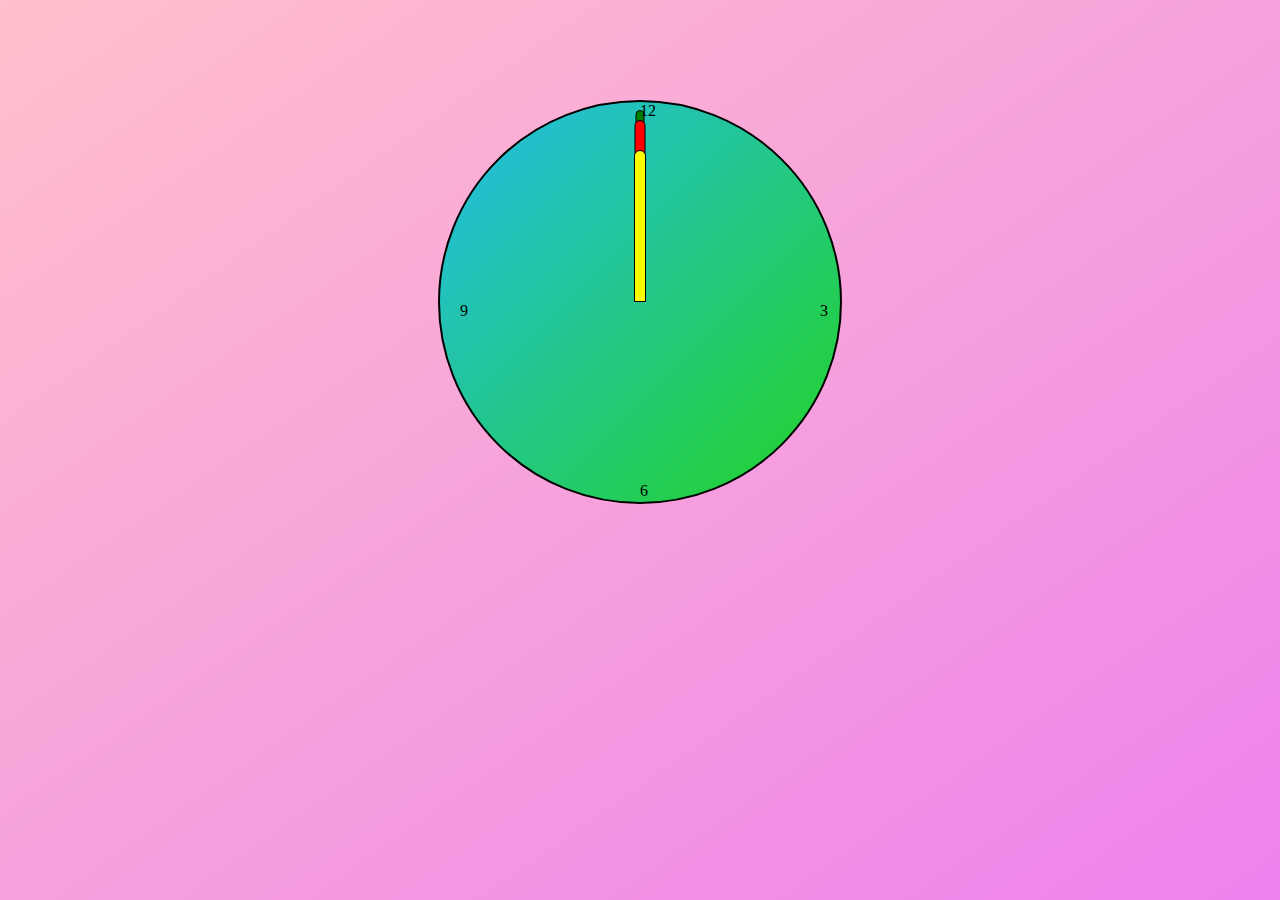
<file: index.html>
<html lang="en">

<head>
    <meta charset="UTF-8">
    <meta name="viewport" content="width=device-width, initial-scale=1.0">
    <title>analog clock</title>
    <link rel="stylesheet" href="clock.css">
    <style>

    </style>
</head>

<body>
    <div id="clock">
        <div class="clockFace">
            <div class="hand seconds"></div>
            <div class="hand minutes"></div>
            <div class="hand hours"></div>
            <div id="twelve">12</div>
            <div id="three">3</div>
            <div id="six">6</div>
            <div id="nine">9</div>
        </div>
        <script src="clock.js"></script>
    </div>
</body>

</html>
</file>
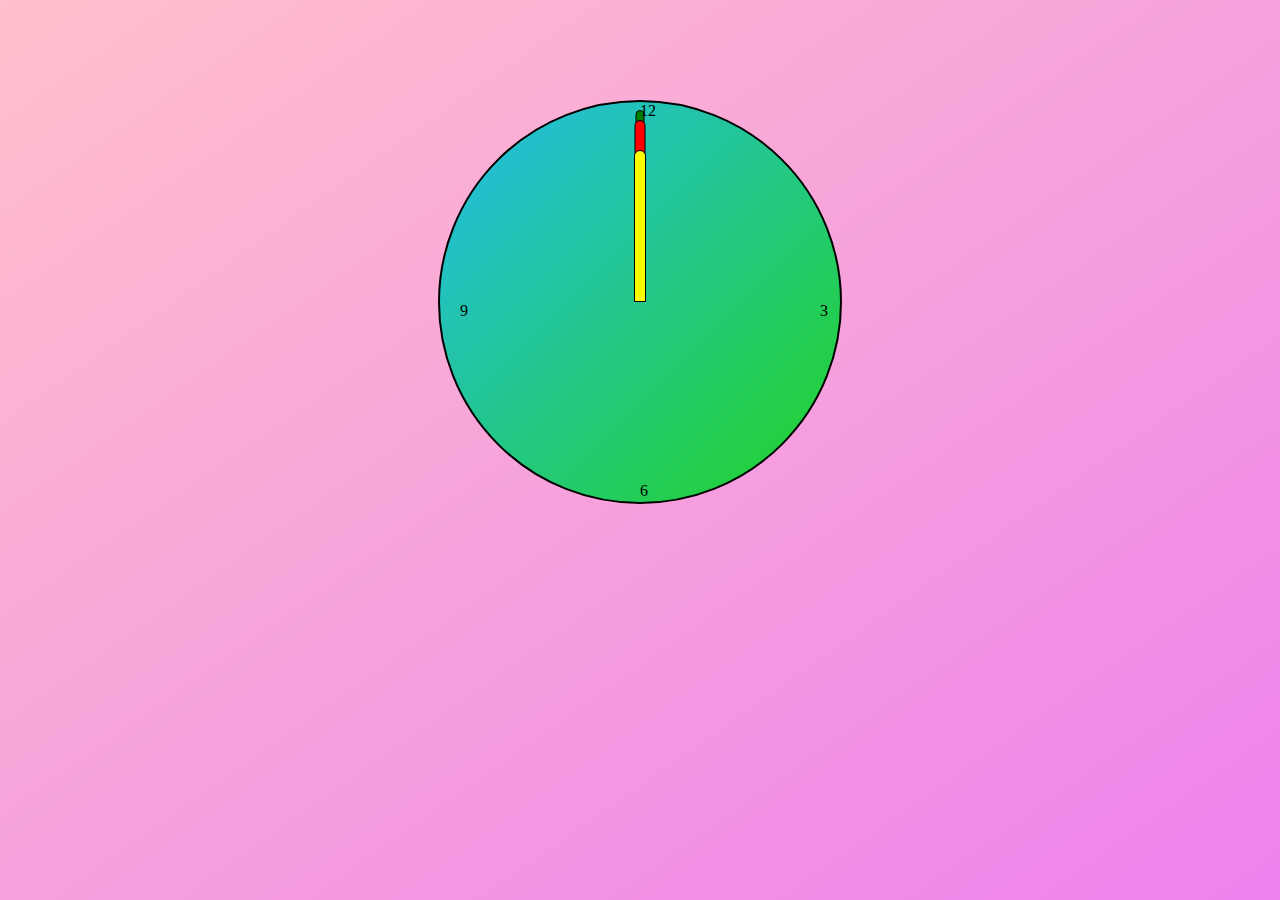
<file: samples.html>
<html lang="en">

<head>
    <meta charset="UTF-8">
    <meta name="viewport" content="width=device-width, initial-scale=1.0">
    <title>analog clock</title>
    <style>
        #clock {
            margin-top: 100px;
        }
        
        .clockFace {
            height: 400px;
            width: 400px;
            border: 2px solid black;
            border-radius: 50%;
            margin: auto;
            position: relative;
            background-image: linear-gradient(to right bottom, rgb(35, 188, 235), rgb(35, 211, 35));
        }
        
        .hand {
            background-color: black;
            position: absolute;
            left: 50%;
            bottom: 50%;
            transform: translateX(-50%);
            transform-origin: bottom;
            border: 1px solid black;
            border-top-left-radius: 50px;
            border-top-right-radius: 50px;
        }
        
        .seconds {
            background-color: green;
            height: 190px;
            width: 7px;
        }
        
        .hours {
            background-color: yellow;
            height: 150px;
            width: 10px;
        }
        
        .minutes {
            background-color: red;
            height: 180px;
            width: 9px;
        }
        
        #twelve {
            left: 50%;
            position: absolute;
        }
        
        #six {
            position: absolute;
            top: 95%;
            left: 50%;
        }
        
        #three {
            position: absolute;
            top: 50%;
            left: 95%;
        }
        
        #nine {
            position: absolute;
            top: 50%;
            left: 5%;
        }
        
        body {
            background-image: linear-gradient(to right bottom, pink, violet);
        }
    </style>
</head>

<body>
    <div id="clock">
        <div class="clockFace">
            <div class="hand seconds"></div>
            <div class="hand minutes"></div>
            <div class="hand hours"></div>
            <div id="twelve">12</div>
            <div id="three">3</div>
            <div id="six">6</div>
            <div id="nine">9</div>
        </div>
    </div>
    <script>
        function second() {
            let now = new Date();

            let sec = now.getSeconds();
            let s = ((sec / 60) * 360);
            let seconds = document.querySelector('.seconds');
            seconds.style.transform = `rotate(${s}deg)`;

            let min = now.getMinutes()
            let m = ((min / 60) * 360) + ((sec / 60) * 6);
            console.log(m)
            let minute = document.querySelector('.minutes');
            minute.style.transform = `rotate(${m}deg)`;

            let hr = now.getHours();
            let h = ((hr / 12) * 360) + ((min / 60) * 30);

            let hour = document.querySelector('.hours');
            hour.style.transform = `rotate(${h}deg)`;


        }
        setInterval(second, 1000);
    </script>
</body>

</html>
</file>
<file: clock.css>
#clock {
    margin-top: 100px;
}

.clockFace {
    height: 400px;
    width: 400px;
    border: 2px solid black;
    border-radius: 50%;
    margin: auto;
    position: relative;
    background-image: linear-gradient(to right bottom, rgb(35, 188, 235), rgb(35, 211, 35));
}

.hand {
    background-color: black;
    position: absolute;
    left: 50%;
    bottom: 50%;
    transform: translateX(-50%);
    transform-origin: bottom;
    border: 1px solid black;
    border-top-left-radius: 50px;
    border-top-right-radius: 50px;
}

.seconds {
    background-color: green;
    height: 190px;
    width: 7px;
}

.hours {
    background-color: yellow;
    height: 150px;
    width: 10px;
}

.minutes {
    background-color: red;
    height: 180px;
    width: 9px;
}

#twelve {
    left: 50%;
    position: absolute;
}

#six {
    position: absolute;
    top: 95%;
    left: 50%;
}

#three {
    position: absolute;
    top: 50%;
    left: 95%;
}

#nine {
    position: absolute;
    top: 50%;
    left: 5%;
}

body {
    background-image: linear-gradient(to right bottom, pink, violet);
}
</file>
